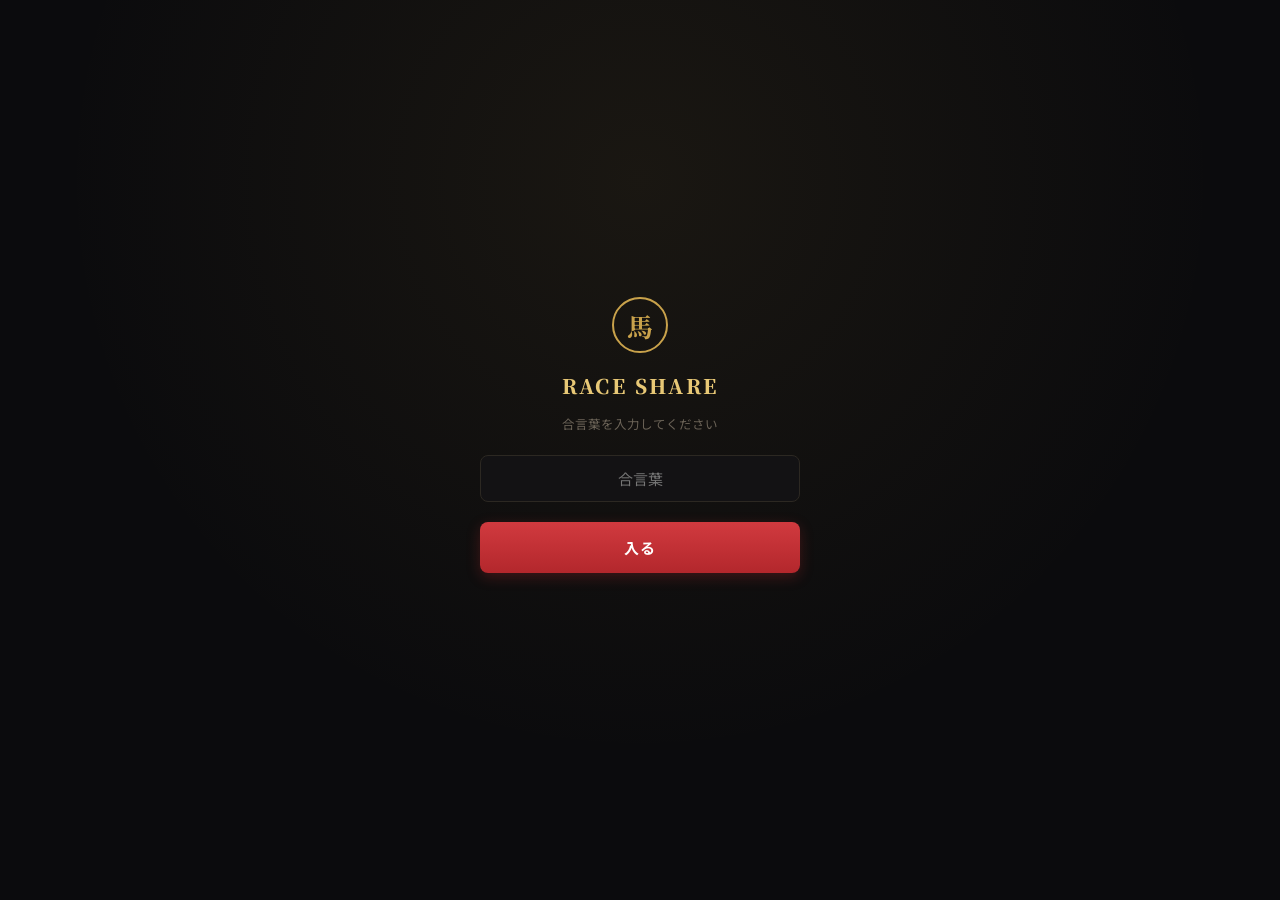
<file: index.html>
<!DOCTYPE html>
<html lang="ja">
<head>
<meta charset="UTF-8">
<meta name="viewport" content="width=device-width, initial-scale=1.0, maximum-scale=1.0">
<title>Race Share｜メインレース予想共有</title>

<!-- PWA / ホーム画面追加対応 -->
<link rel="manifest" href="manifest.json">
<meta name="theme-color" content="#0b0b0d">
<link rel="icon" href="icon-192.png">
<link rel="apple-touch-icon" href="apple-touch-icon.png">
<meta name="mobile-web-app-capable" content="yes">
<meta name="apple-mobile-web-app-capable" content="yes">
<meta name="apple-mobile-web-app-status-bar-style" content="black-translucent">
<meta name="apple-mobile-web-app-title" content="Race Share">

<link rel="preconnect" href="https://fonts.googleapis.com">
<link href="https://fonts.googleapis.com/css2?family=Noto+Serif+JP:wght@500;700;900&family=Noto+Sans+JP:wght@400;500;700;900&display=swap" rel="stylesheet">
<link rel="stylesheet" href="style.css">
</head>
<body>

<!-- サイトパスワードのログイン画面（未認証時はこれだけ表示） -->
<div id="login-screen" class="login-screen">
  <div class="login-box">
    <div class="logo-mark large">馬</div>
    <div class="login-title">RACE SHARE</div>
    <div class="login-subtitle">合言葉を入力してください</div>
    <input type="password" id="login-password" class="form-input" placeholder="合言葉">
    <button class="submit-btn" id="login-btn">入る</button>
    <p id="login-error" class="login-error"></p>
  </div>
</div>

<div class="app" id="app-root" style="display:none;">

  <!-- ヘッダー -->
  <header class="app-header">
    <div class="header-inner">
      <span class="logo-mark">馬</span>
      <div class="logo-text">
        <span class="logo-en">RACE SHARE</span>
        <span class="logo-jp">メインレース予想共有</span>
      </div>
    </div>
  </header>

  <!-- メインコンテンツ -->
  <main id="main-content"></main>

  <!-- ボトムナビ -->
  <nav class="bottom-nav">
    <button class="nav-btn active" data-page="home">
      <span class="nav-icon">◉</span><span>ホーム</span>
    </button>
    <button class="nav-btn" data-page="prediction">
      <span class="nav-icon">🧠</span><span>AI予想</span>
    </button>
    <button class="nav-btn" data-page="entry">
      <span class="nav-icon">✎</span><span>予想する</span>
    </button>
    <button class="nav-btn" data-page="entries">
      <span class="nav-icon">☰</span><span>みんな</span>
    </button>
    <button class="nav-btn" data-page="ranking">
      <span class="nav-icon">★</span><span>ランク</span>
    </button>
    <button class="nav-btn" data-page="past">
      <span class="nav-icon">🕰</span><span>過去</span>
    </button>
  </nav>

</div>

<!-- トースト通知 -->
<div id="toast" class="toast"></div>

<script src="config.js"></script>
<script src="api.js"></script>
<script src="app.js"></script>
</body>
</html>
</file>
<file: style.css>
/* ==========================================================
   Race Share - Design Tokens
   Theme: 競馬新聞 × 高級感
   ========================================================== */

:root {
  /* Colors */
  --bg: #0b0b0d;
  --bg-elevated: #131214;
  --card: #1a1815;
  --card-border: #2c2822;
  --gold: #c9a24b;
  --gold-bright: #e8c876;
  --red: #b3272c;
  --red-bright: #d13a3f;
  --text-primary: #f2ede3;
  --text-secondary: #a89f8f;
  --text-faint: #6b6357;
  --divider: #2a271f;

  /* Type */
  --font-display: 'Noto Serif JP', serif;
  --font-body: 'Noto Sans JP', sans-serif;

  /* Layout */
  --radius: 14px;
  --radius-sm: 8px;
  --header-h: 64px;
  --nav-h: 72px;
}

* { box-sizing: border-box; }

html, body {
  margin: 0;
  padding: 0;
  background: var(--bg);
  color: var(--text-primary);
  font-family: var(--font-body);
  -webkit-font-smoothing: antialiased;
}

body {
  background-image:
    radial-gradient(circle at 50% 0%, rgba(201, 162, 75, 0.06), transparent 60%);
}

.app {
  max-width: 520px;
  margin: 0 auto;
  min-height: 100vh;
  position: relative;
  padding-bottom: var(--nav-h);
}

button {
  font-family: var(--font-body);
  cursor: pointer;
  border: none;
  background: none;
  color: inherit;
}

a { color: var(--gold); }

::selection { background: var(--gold); color: #000; }

/* ---------------- Header ---------------- */

.app-header {
  height: var(--header-h);
  display: flex;
  align-items: center;
  padding: 0 20px;
  background: linear-gradient(180deg, #141313 0%, #0e0d0d 100%);
  border-bottom: 1px solid var(--divider);
  position: sticky;
  top: 0;
  z-index: 50;
}

.header-inner {
  display: flex;
  align-items: center;
  gap: 12px;
}

.logo-mark {
  width: 34px;
  height: 34px;
  border-radius: 50%;
  border: 1.5px solid var(--gold);
  display: flex;
  align-items: center;
  justify-content: center;
  font-family: var(--font-display);
  font-weight: 700;
  color: var(--gold);
  font-size: 16px;
  flex-shrink: 0;
  overflow: hidden;
  box-sizing: border-box;
  padding: 5px;
  object-fit: contain;
}

.logo-mark img {
  width: 100%;
  height: 100%;
  object-fit: contain;
}

.logo-text {
  display: flex;
  flex-direction: column;
  line-height: 1.1;
}

.logo-en {
  font-family: var(--font-display);
  font-weight: 900;
  letter-spacing: 0.12em;
  font-size: 15px;
  color: var(--gold-bright);
}

.logo-jp {
  font-size: 10px;
  color: var(--text-faint);
  letter-spacing: 0.05em;
  margin-top: 2px;
}

/* ---------------- Bottom Nav ---------------- */

.bottom-nav {
  position: fixed;
  bottom: 0;
  left: 50%;
  transform: translateX(-50%);
  width: 100%;
  max-width: 520px;
  height: var(--nav-h);
  background: #100f0f;
  border-top: 1px solid var(--divider);
  display: flex;
  z-index: 50;
}

.nav-btn {
  flex: 1;
  display: flex;
  flex-direction: column;
  align-items: center;
  justify-content: center;
  gap: 4px;
  color: var(--text-faint);
  font-size: 10px;
  letter-spacing: 0.02em;
  transition: color 0.15s ease;
}

.nav-icon {
  font-size: 18px;
  line-height: 1;
}

.nav-btn.active {
  color: var(--gold-bright);
}

/* ---------------- Main / Sections ---------------- */

#main-content {
  padding: 20px 16px 32px;
  min-height: calc(100vh - var(--header-h) - var(--nav-h));
}

.section-title {
  font-family: var(--font-display);
  font-weight: 700;
  font-size: 15px;
  color: var(--gold);
  letter-spacing: 0.04em;
  margin: 0 0 12px;
  display: flex;
  align-items: center;
  gap: 8px;
}

.section-title::before {
  content: '';
  width: 3px;
  height: 14px;
  background: var(--red);
  border-radius: 2px;
}

/* ---------------- Race Hero Card ---------------- */

.race-hero {
  background: linear-gradient(160deg, #1c1a16 0%, #141210 100%);
  border: 1px solid var(--card-border);
  border-radius: var(--radius);
  padding: 22px 20px;
  position: relative;
  overflow: hidden;
  margin-bottom: 20px;
}

.race-hero::before {
  content: '';
  position: absolute;
  top: -40%;
  right: -20%;
  width: 220px;
  height: 220px;
  background: radial-gradient(circle, rgba(201,162,75,0.12), transparent 70%);
}

.race-hero-eyebrow {
  font-size: 11px;
  color: var(--red-bright);
  letter-spacing: 0.15em;
  font-weight: 700;
  margin-bottom: 8px;
}

.race-hero-name {
  font-family: var(--font-display);
  font-size: 26px;
  font-weight: 900;
  color: var(--text-primary);
  line-height: 1.3;
  margin-bottom: 14px;
  position: relative;
}

.race-hero-meta {
  display: flex;
  flex-wrap: wrap;
  gap: 8px 18px;
  font-size: 12.5px;
  color: var(--text-secondary);
  margin-bottom: 16px;
}

.race-hero-meta span b {
  color: var(--text-primary);
  font-weight: 500;
}

.race-status {
  display: inline-flex;
  align-items: center;
  gap: 6px;
  font-size: 12px;
  font-weight: 700;
  padding: 5px 12px;
  border-radius: 999px;
  letter-spacing: 0.05em;
}

.race-status.open {
  background: rgba(179, 39, 44, 0.15);
  color: var(--red-bright);
  border: 1px solid rgba(179,39,44,0.4);
}

.race-status.closed {
  background: rgba(201, 162, 75, 0.12);
  color: var(--gold-bright);
  border: 1px solid rgba(201,162,75,0.35);
}

.hero-badges {
  display: flex;
  flex-wrap: wrap;
  gap: 8px;
  align-items: center;
}

.difficulty-badge {
  display: inline-flex;
  align-items: center;
  font-size: 12px;
  font-weight: 700;
  padding: 5px 12px;
  border-radius: 999px;
  letter-spacing: 0.05em;
}

.diff-solid {
  background: rgba(90, 140, 200, 0.15);
  color: #8fb8e8;
  border: 1px solid rgba(90,140,200,0.4);
}

.diff-normal {
  background: rgba(168, 159, 143, 0.12);
  color: var(--text-secondary);
  border: 1px solid rgba(168,159,143,0.3);
}

.diff-rough {
  background: rgba(201, 162, 75, 0.15);
  color: var(--gold-bright);
  border: 1px solid rgba(201,162,75,0.4);
}

.diff-chaos {
  background: rgba(179, 39, 44, 0.18);
  color: var(--red-bright);
  border: 1px solid rgba(179,39,44,0.5);
  box-shadow: 0 0 8px rgba(179,39,44,0.25);
}

.countdown {
  margin-top: 14px;
  font-family: var(--font-display);
  font-size: 22px;
  font-weight: 700;
  color: var(--gold-bright);
  letter-spacing: 0.03em;
}

.countdown-label {
  font-size: 10px;
  color: var(--text-faint);
  letter-spacing: 0.1em;
  margin-bottom: 2px;
}

/* ---------------- Quick Actions ---------------- */

.quick-actions {
  display: grid;
  grid-template-columns: repeat(3, 1fr);
  gap: 10px;
  margin-bottom: 24px;
}

.quick-action {
  background: var(--card);
  border: 1px solid var(--card-border);
  border-radius: var(--radius-sm);
  padding: 14px 8px;
  display: flex;
  flex-direction: column;
  align-items: center;
  gap: 6px;
  font-size: 11.5px;
  color: var(--text-secondary);
  transition: border-color 0.15s ease, transform 0.1s ease;
}

.quick-action:active {
  transform: scale(0.97);
}

.quick-action .qi {
  font-size: 20px;
  color: var(--gold);
}

/* ---------------- Cards (generic) ---------------- */

.card {
  background: var(--card);
  border: 1px solid var(--card-border);
  border-radius: var(--radius);
  padding: 16px;
  margin-bottom: 12px;
}

.empty-state {
  text-align: center;
  padding: 48px 20px;
  color: var(--text-faint);
}

.empty-state .es-icon {
  font-size: 32px;
  color: var(--card-border);
  margin-bottom: 10px;
}

.empty-state p {
  font-size: 13px;
  line-height: 1.6;
}

/* ---------------- Entry Form ---------------- */

.form-group {
  margin-bottom: 18px;
}

.form-label {
  display: block;
  font-size: 12px;
  color: var(--text-secondary);
  margin-bottom: 8px;
  letter-spacing: 0.03em;
}

.form-input {
  width: 100%;
  background: var(--bg-elevated);
  border: 1px solid var(--card-border);
  border-radius: var(--radius-sm);
  padding: 12px 14px;
  color: var(--text-primary);
  font-size: 15px;
  font-family: var(--font-body);
}

.form-input:focus {
  outline: none;
  border-color: var(--gold);
}

textarea.form-input {
  resize: vertical;
  min-height: 70px;
  font-size: 14px;
}

.mark-grid {
  display: grid;
  grid-template-columns: repeat(3, 1fr);
  gap: 10px;
}

.mark-item {
  background: var(--bg-elevated);
  border: 1px solid var(--card-border);
  border-radius: var(--radius-sm);
  padding: 10px 8px 10px;
  text-align: center;
}

.mark-glyph {
  font-family: var(--font-display);
  font-size: 22px;
  color: var(--gold-bright);
  margin-bottom: 4px;
  line-height: 1;
}

.mark-name {
  font-size: 9.5px;
  color: var(--text-faint);
  margin-bottom: 8px;
  letter-spacing: 0.05em;
}

.mark-item input {
  width: 100%;
  background: var(--bg);
  border: 1px solid var(--card-border);
  border-radius: 6px;
  padding: 8px 4px;
  text-align: center;
  color: var(--text-primary);
  font-size: 16px;
  font-weight: 700;
}

.mark-item input:focus {
  outline: none;
  border-color: var(--gold);
}

.submit-btn {
  width: 100%;
  background: linear-gradient(180deg, var(--red-bright) 0%, var(--red) 100%);
  color: #fff;
  font-weight: 700;
  font-size: 15px;
  letter-spacing: 0.05em;
  padding: 15px;
  border-radius: var(--radius-sm);
  box-shadow: 0 4px 14px rgba(179, 39, 44, 0.3);
  margin-top: 6px;
}

.submit-btn:active { transform: scale(0.98); }

.submit-btn:disabled {
  opacity: 0.5;
  box-shadow: none;
}

.form-hint {
  font-size: 11.5px;
  color: var(--text-faint);
  margin-top: 6px;
  line-height: 1.5;
}

.locked-banner {
  background: rgba(201, 162, 75, 0.08);
  border: 1px solid rgba(201,162,75,0.3);
  border-radius: var(--radius-sm);
  padding: 14px;
  font-size: 12.5px;
  color: var(--gold-bright);
  text-align: center;
  margin-bottom: 16px;
  line-height: 1.6;
}

.live-stream-btn {
  display: flex;
  align-items: center;
  justify-content: center;
  gap: 8px;
  background: linear-gradient(180deg, #ff4444 0%, #cc0000 100%);
  color: #fff;
  font-weight: 700;
  font-size: 14px;
  letter-spacing: 0.02em;
  padding: 14px;
  border-radius: var(--radius-sm);
  text-decoration: none;
  box-shadow: 0 4px 14px rgba(204, 0, 0, 0.3);
  margin-bottom: 20px;
}

.live-stream-btn:active {
  transform: scale(0.98);
}

.entry-count-badge {
  display: inline-flex;
  align-items: center;
  gap: 6px;
  margin-top: 14px;
  background: rgba(179, 39, 44, 0.15);
  border: 1px solid rgba(179,39,44,0.4);
  color: var(--red-bright);
  font-weight: 700;
  font-size: 13px;
  padding: 8px 16px;
  border-radius: 999px;
}

/* ---------------- Race Switcher ---------------- */

.race-switcher {
  display: flex;
  gap: 8px;
  margin-bottom: 16px;
  overflow-x: auto;
}

.race-switch-btn {
  flex-shrink: 0;
  background: var(--card);
  border: 1px solid var(--card-border);
  border-radius: 999px;
  padding: 8px 16px;
  font-size: 12.5px;
  color: var(--text-secondary);
  white-space: nowrap;
}

.race-switch-btn.active {
  background: var(--gold);
  border-color: var(--gold);
  color: #1a1400;
  font-weight: 700;
}

.wrapup-card {
  background: linear-gradient(160deg, #1c1a16 0%, #141210 100%);
  border: 1px solid var(--card-border);
  border-radius: var(--radius);
  padding: 26px 22px;
  text-align: center;
  margin-bottom: 20px;
  position: relative;
  overflow: hidden;
}

.wrapup-card::before {
  content: '';
  position: absolute;
  top: -40%;
  left: -20%;
  width: 220px;
  height: 220px;
  background: radial-gradient(circle, rgba(201,162,75,0.10), transparent 70%);
}

.wrapup-eyebrow {
  font-size: 12px;
  color: var(--gold-bright);
  letter-spacing: 0.15em;
  font-weight: 700;
  margin-bottom: 10px;
}

.wrapup-race-name {
  font-family: var(--font-display);
  font-weight: 900;
  font-size: 22px;
  color: var(--text-primary);
}

.wrapup-race-date {
  font-size: 12px;
  color: var(--text-faint);
  margin-top: 6px;
}

.wrapup-card .past-result-row {
  justify-content: center;
}

.wrapup-count {
  margin-top: 14px;
  display: inline-flex;
  align-items: center;
  gap: 6px;
  background: rgba(201,162,75,0.1);
  border: 1px solid rgba(201,162,75,0.3);
  color: var(--gold-bright);
  font-size: 12.5px;
  font-weight: 700;
  padding: 6px 14px;
  border-radius: 999px;
}

.wrapup-note {
  text-align: center;
  font-size: 12px;
  color: var(--text-faint);
  margin-top: 22px;
  line-height: 1.7;
}

/* ---------------- Login Screen ---------------- */

.login-screen {
  position: fixed;
  inset: 0;
  background: var(--bg);
  background-image: radial-gradient(circle at 50% 20%, rgba(201,162,75,0.08), transparent 60%);
  display: flex;
  align-items: center;
  justify-content: center;
  z-index: 1000;
  padding: 20px;
}

.login-box {
  width: 100%;
  max-width: 320px;
  display: flex;
  flex-direction: column;
  align-items: center;
  gap: 14px;
}

.logo-mark.large {
  width: 56px;
  height: 56px;
  font-size: 26px;
  border-width: 2px;
  margin-bottom: 4px;
}

.login-title {
  font-family: var(--font-display);
  font-weight: 900;
  letter-spacing: 0.12em;
  font-size: 20px;
  color: var(--gold-bright);
}

.login-subtitle {
  font-size: 12.5px;
  color: var(--text-faint);
  margin-bottom: 8px;
}

.login-box .form-input {
  width: 100%;
  text-align: center;
}

.login-box .submit-btn {
  width: 100%;
}

.login-error {
  font-size: 12px;
  color: var(--red-bright);
  min-height: 16px;
  margin: 0;
}

.quick-actions-4 {
  grid-template-columns: repeat(2, 1fr);
}

/* ---------------- Hit Badge ---------------- */

.hit-badge {
  display: inline-flex;
  align-items: center;
  gap: 3px;
  background: linear-gradient(135deg, var(--gold-bright), var(--gold));
  color: #1a1400;
  font-size: 10.5px;
  font-weight: 900;
  padding: 3px 9px;
  border-radius: 999px;
  margin-left: 8px;
  vertical-align: middle;
  box-shadow: 0 0 10px rgba(201,162,75,0.4);
  letter-spacing: 0.02em;
}

.save-status {
  font-size: 11.5px;
  color: var(--gold-bright);
  margin: 8px 0 0;
  min-height: 14px;
}

/* ---------------- 掲示板 ---------------- */

.comment-card {
  background: var(--card);
  border: 1px solid var(--card-border);
  border-radius: var(--radius-sm);
  padding: 14px 16px;
  margin-bottom: 10px;
}

.comment-head {
  display: flex;
  justify-content: space-between;
  align-items: baseline;
  margin-bottom: 6px;
}

.comment-name {
  font-family: var(--font-display);
  font-weight: 700;
  font-size: 13.5px;
  color: var(--text-primary);
}

.comment-time {
  font-size: 10px;
  color: var(--text-faint);
}

.comment-body {
  font-size: 13px;
  line-height: 1.7;
  color: var(--text-secondary);
  white-space: pre-wrap;
  word-break: break-word;
  margin-bottom: 10px;
}

.comment-actions {
  display: flex;
  gap: 10px;
}

.like-btn, .reply-btn {
  display: inline-flex;
  align-items: center;
  gap: 4px;
  background: var(--bg-elevated);
  border: 1px solid var(--card-border);
  border-radius: 999px;
  padding: 5px 12px;
  font-size: 11.5px;
  color: var(--text-secondary);
}

.like-btn.liked {
  border-color: var(--gold);
  color: var(--gold-bright);
  background: rgba(201,162,75,0.12);
}

.like-btn:disabled {
  opacity: 0.9;
}

.reply-btn:active, .like-btn:not(:disabled):active {
  transform: scale(0.95);
}

.reply-list {
  margin-top: 10px;
  padding-left: 14px;
  border-left: 2px solid var(--divider);
}

.reply-card {
  padding: 10px 0;
  border-bottom: 1px dashed var(--divider);
}

.reply-card:last-child {
  border-bottom: none;
}

.reply-form {
  margin-top: 10px;
  padding: 12px;
  background: var(--bg-elevated);
  border-radius: var(--radius-sm);
  border: 1px solid var(--card-border);
}

.reply-form .form-input {
  margin-bottom: 8px;
}

.reply-form textarea.form-input {
  min-height: 60px;
}

/* ---------------- Horse Table (出走馬・枠順) ---------------- */

.horse-table-wrap {
  overflow-x: auto;
  background: var(--card);
  border: 1px solid var(--card-border);
  border-radius: var(--radius);
  margin-bottom: 20px;
  -webkit-overflow-scrolling: touch;
}

.horse-table {
  width: 100%;
  border-collapse: collapse;
  font-size: 12.5px;
  min-width: 340px;
}

.horse-table thead th {
  background: var(--bg-elevated);
  color: var(--text-faint);
  font-weight: 500;
  font-size: 10.5px;
  letter-spacing: 0.05em;
  padding: 8px 10px;
  text-align: left;
  border-bottom: 1px solid var(--card-border);
  position: sticky;
  top: 0;
}

.horse-table tbody td {
  padding: 9px 10px;
  border-bottom: 1px solid var(--divider);
  color: var(--text-primary);
}

.horse-table tbody tr:last-child td {
  border-bottom: none;
}

.umaban-cell {
  font-family: var(--font-display);
  font-weight: 700;
  color: var(--gold-bright);
}

.horsename-cell {
  font-weight: 700;
  white-space: nowrap;
}

.jockey-cell {
  color: var(--text-secondary);
  white-space: nowrap;
}

.waku-badge {
  display: inline-flex;
  align-items: center;
  justify-content: center;
  width: 22px;
  height: 22px;
  border-radius: 5px;
  font-size: 11px;
  font-weight: 700;
  color: #fff;
  background: #555;
}

/* JRA準拠の枠番カラー */
.waku-1 { background: #ffffff; color: #111; border: 1px solid #999; }
.waku-2 { background: #000000; color: #fff; }
.waku-3 { background: #d3232a; color: #fff; }
.waku-4 { background: #1c5fc4; color: #fff; }
.waku-5 { background: #f2c525; color: #111; }
.waku-6 { background: #3f9e3f; color: #fff; }
.waku-7 { background: #f08a2c; color: #fff; }
.waku-8 { background: #e587c4; color: #111; }

/* ---------------- AI Prediction ---------------- */

.prediction-card, .review-card {
  padding: 18px 16px;
}

.review-card {
  border-left: 3px solid var(--red);
}

.prediction-meta {
  font-size: 10.5px;
  color: var(--text-faint);
  margin-bottom: 12px;
  letter-spacing: 0.05em;
}

.prediction-body {
  font-size: 13.5px;
  line-height: 1.9;
  color: var(--text-primary);
  white-space: pre-wrap;
  word-break: break-word;
}

.horse-check-grid {
  display: grid;
  grid-template-columns: repeat(3, 1fr);
  gap: 6px;
  margin-bottom: 8px;
}

.horse-check-item {
  display: flex;
  align-items: center;
  gap: 6px;
  background: var(--bg-elevated);
  border: 1px solid var(--card-border);
  border-radius: 6px;
  padding: 7px 8px;
  font-size: 11.5px;
  color: var(--text-secondary);
}

.horse-check-item input[type="checkbox"] {
  accent-color: var(--gold);
  flex-shrink: 0;
}

.horse-check-item:has(input:checked) {
  border-color: var(--gold);
  background: rgba(201,162,75,0.12);
  color: var(--text-primary);
}

.pair-builder-row {
  display: flex;
  gap: 8px;
  align-items: center;
  margin-bottom: 8px;
}

.pair-builder-row select {
  flex: 1;
  min-width: 0;
}

.pair-builder-row .pair-add-btn {
  flex-shrink: 0;
  width: auto;
  padding: 0 16px;
  height: 44px;
  background: var(--gold);
  color: #1a1400;
  font-weight: 700;
  border-radius: var(--radius-sm);
}

.pair-chips {
  display: flex;
  flex-wrap: wrap;
  gap: 6px;
}

.pair-chip {
  display: inline-flex;
  align-items: center;
  gap: 6px;
  background: var(--bg-elevated);
  border: 1px solid var(--gold);
  border-radius: 999px;
  padding: 5px 6px 5px 12px;
  font-size: 12px;
  color: var(--gold-bright);
  font-weight: 700;
}

.pair-chip-x {
  background: none;
  color: var(--text-faint);
  font-size: 14px;
  line-height: 1;
  padding: 2px 4px;
}

.my-entry-summary {
  border: 1px solid var(--gold);
  background: rgba(201,162,75,0.06);
}

.my-entry-summary-head {
  font-family: var(--font-display);
  font-weight: 700;
  font-size: 13px;
  color: var(--gold-bright);
  margin-bottom: 14px;
  padding-bottom: 12px;
  border-bottom: 1px dashed var(--divider);
}

/* ---------------- Bet Type Input Blocks ---------------- */

.bet-block {
  margin-bottom: 18px;
  padding-bottom: 16px;
  border-bottom: 1px dashed var(--divider);
}

.bet-block:last-of-type {
  border-bottom: none;
}

.bet-title {
  font-family: var(--font-display);
  font-weight: 700;
  font-size: 13.5px;
  color: var(--gold-bright);
  margin-bottom: 8px;
  display: flex;
  align-items: center;
  gap: 6px;
}

.bet-title::before {
  content: '';
  width: 5px;
  height: 5px;
  border-radius: 50%;
  background: var(--red);
}

.formation-grid {
  display: grid;
  grid-template-columns: 1fr 1fr 1fr;
  gap: 8px;
}

.form-label.small {
  font-size: 10.5px;
  margin-bottom: 5px;
}

/* ---------------- Bet Rows (Display) ---------------- */

.bet-list {
  margin-bottom: 8px;
}

.bet-row {
  display: flex;
  align-items: baseline;
  gap: 8px;
  flex-wrap: wrap;
  padding: 6px 0;
  font-size: 12.5px;
}

.bet-row-label {
  font-family: var(--font-display);
  font-weight: 700;
  color: var(--text-secondary);
  min-width: 74px;
  flex-shrink: 0;
}

.bet-row-value {
  color: var(--text-primary);
  font-weight: 500;
  flex: 1;
  min-width: 0;
  word-break: break-all;
}

.bet-row-judge {
  font-size: 10.5px;
  color: var(--text-faint);
  flex-shrink: 0;
}

.bet-row.hit {
  background: rgba(201,162,75,0.1);
  border-radius: 6px;
  padding: 6px 8px;
  margin: 2px -8px;
}

.bet-row.hit .bet-row-label,
.bet-row.hit .bet-row-judge {
  color: var(--gold-bright);
}

.bet-row.hit .bet-row-judge {
  font-weight: 700;
}

/* ---------------- Entries List ---------------- */

.entry-card {
  background: var(--card);
  border: 1px solid var(--card-border);
  border-left: 3px solid var(--gold);
  border-radius: var(--radius-sm);
  padding: 14px 16px;
  margin-bottom: 10px;
}

.entry-head {
  display: flex;
  justify-content: space-between;
  align-items: baseline;
  margin-bottom: 10px;
}

.entry-name {
  font-family: var(--font-display);
  font-weight: 700;
  font-size: 15px;
  color: var(--text-primary);
}

.entry-time {
  font-size: 10.5px;
  color: var(--text-faint);
}

.entry-marks {
  display: flex;
  flex-wrap: wrap;
  gap: 6px;
  margin-bottom: 8px;
}

.entry-mark-chip {
  display: flex;
  align-items: center;
  gap: 4px;
  background: var(--bg-elevated);
  border: 1px solid var(--card-border);
  border-radius: 6px;
  padding: 3px 8px;
  font-size: 12.5px;
}

.entry-mark-chip .glyph {
  color: var(--gold-bright);
  font-family: var(--font-display);
  font-weight: 700;
}

.entry-mark-chip.hit {
  border-color: var(--gold);
  background: rgba(201,162,75,0.15);
  box-shadow: 0 0 8px rgba(201,162,75,0.25);
}

.entry-comment {
  font-size: 13px;
  color: var(--text-secondary);
  line-height: 1.6;
  border-top: 1px dashed var(--divider);
  padding-top: 8px;
  margin-top: 4px;
}

/* ---------------- Ranking ---------------- */

.rank-row {
  display: flex;
  align-items: center;
  gap: 14px;
  background: var(--card);
  border: 1px solid var(--card-border);
  border-radius: var(--radius-sm);
  padding: 12px 14px;
  margin-bottom: 8px;
}

.rank-number {
  font-family: var(--font-display);
  font-weight: 900;
  font-size: 20px;
  width: 30px;
  text-align: center;
  color: var(--text-faint);
  flex-shrink: 0;
}

.rank-row:nth-child(1) .rank-number { color: var(--gold-bright); }
.rank-row:nth-child(2) .rank-number { color: #c9c9c9; }
.rank-row:nth-child(3) .rank-number { color: #cd8a5c; }

.rank-info {
  flex: 1;
  min-width: 0;
}

.rank-name {
  font-weight: 700;
  font-size: 14.5px;
  margin-bottom: 3px;
}

.rank-stats {
  font-size: 11px;
  color: var(--text-faint);
  display: flex;
  gap: 10px;
  flex-wrap: wrap;
}

.rank-points {
  font-family: var(--font-display);
  font-weight: 900;
  font-size: 17px;
  color: var(--gold);
  flex-shrink: 0;
}

/* ---------------- Past Races ---------------- */

.past-race-card {
  background: var(--card);
  border: 1px solid var(--card-border);
  border-radius: var(--radius-sm);
  padding: 14px 16px;
  margin-bottom: 10px;
}

.past-race-head {
  display: flex;
  justify-content: space-between;
  align-items: center;
  margin-bottom: 8px;
}

.past-race-name {
  font-family: var(--font-display);
  font-weight: 700;
  font-size: 14.5px;
}

.past-race-date {
  font-size: 11px;
  color: var(--text-faint);
}

.past-result-row {
  display: flex;
  gap: 8px;
  font-size: 12px;
}

.result-chip {
  background: var(--bg-elevated);
  border: 1px solid var(--card-border);
  border-radius: 6px;
  padding: 4px 10px;
  color: var(--gold-bright);
  font-weight: 700;
}

/* ---------------- Admin ---------------- */

.admin-section {
  margin-bottom: 24px;
}

.admin-lock {
  text-align: center;
  padding: 60px 20px;
}

/* ---------------- Toast ---------------- */

.toast {
  position: fixed;
  bottom: calc(var(--nav-h) + 16px);
  left: 50%;
  transform: translateX(-50%) translateY(20px);
  background: #201d19;
  border: 1px solid var(--gold);
  color: var(--gold-bright);
  padding: 12px 22px;
  border-radius: 999px;
  font-size: 13px;
  font-weight: 700;
  opacity: 0;
  pointer-events: none;
  transition: opacity 0.25s ease, transform 0.25s ease;
  z-index: 100;
  white-space: nowrap;
}

.toast.show {
  opacity: 1;
  transform: translateX(-50%) translateY(0);
}

.toast.error {
  border-color: var(--red);
  color: var(--red-bright);
}

/* ---------------- Loading ---------------- */

.loading {
  text-align: center;
  padding: 60px 20px;
  color: var(--text-faint);
  font-size: 13px;
}

/* ---------------- Utility ---------------- */

.mt-8 { margin-top: 8px; }
.divider-label {
  text-align: center;
  font-size: 10px;
  color: var(--text-faint);
  letter-spacing: 0.1em;
  margin: 18px 0 10px;
}

@media (min-width: 521px) {
  .bottom-nav { border-radius: 0; }
}
</file>
